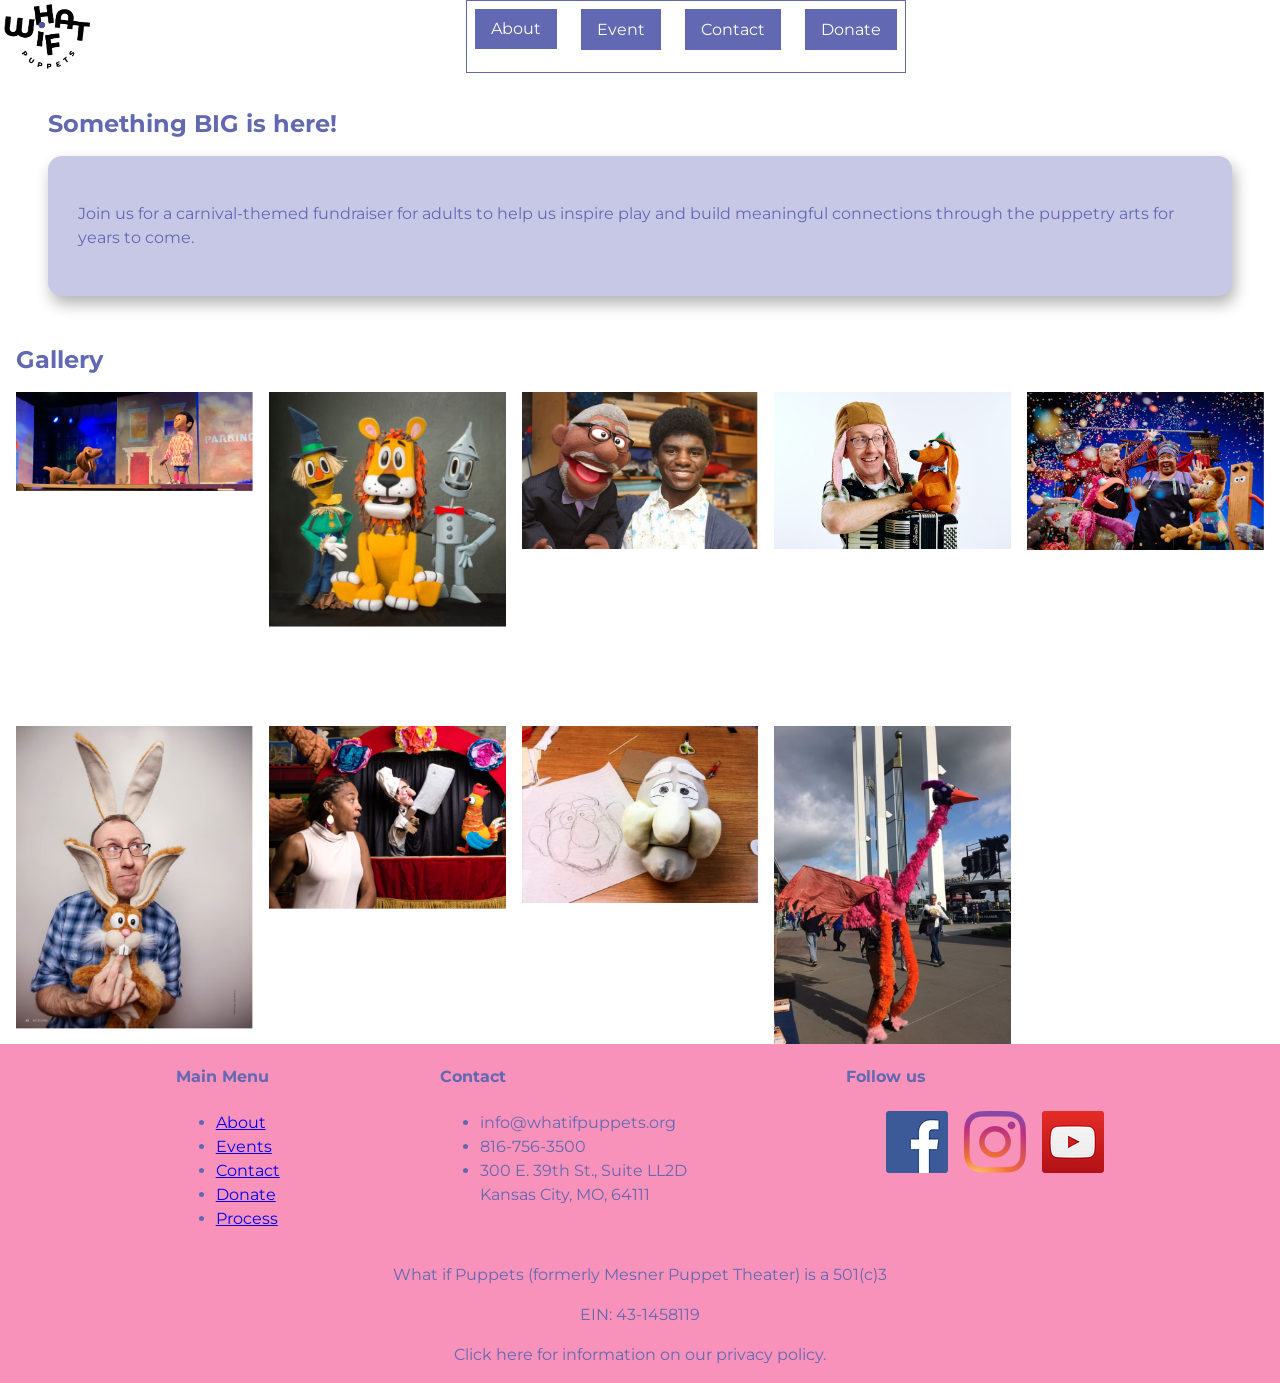
<file: Final/index.html>
<!doctype html>

<head>
  <meta name="author" content="Abby Cast" />
  <meta name="description" content="home page" />
  <meta name="viewport" content="width=device-width, initial-scale=1" />
  <link href="css/styles.css" rel="stylesheet" />
  <link rel="preconnect" href="https://fonts.googleapis.com" />
  <link rel="preconnect" href="https://fonts.gstatic.com" crossorigin />
  <link
    href="https://fonts.googleapis.com/css2?family=Montserrat:ital,wght@0,100..900;1,100..900&display=swap"
    rel="stylesheet"
  />
  <title>Home</title>
</head>
<body>
  <header class="nav-header">
    <nav class="dropdown" id="dropdown">
      <div class="nav-wrapper">
        <a href="index.html" class="nav-logo-link">
          <img src="assets/whatiflogo.avif" width="100" height="100" />
        </a>
        <button type="button" class="dropdown-toggle" id="dropdown-toggle">
          Dropdown Menu
        </button>
        <div class="dropdown-menu">
          <ul class="site-nav dropdown-items">
            <li><a href="about.html">About</a></li>
            <li><a href="event.html">Event</a></li>
            <li><a href="contact.html">Contact</a></li>
            <li><a href="donations.html">Donate</a></li>
          </ul>
        </div>
      </div>
    </nav>
  </header>
  <main>
    <article>
      <h2>Something BIG is here!</h2>
      <div class="tile">
        <p>
          Join us for a carnival-themed fundraiser for adults to help us inspire
          play and build meaningful connections through the puppetry arts for
          years to come.
        </p>
      </div>
    </article>
    <h2>Gallery</h2>
    <div class="gallery">
        <figure>
            <img src="assets/gallery1.png">
        </figure>
        <figure>
            <img src="assets/gallery2.png">
        </figure>
        <figure>
            <img src="assets/gallery3.png">
        </figure>
        <figure>
            <img src="assets/gallery4.png">
        </figure>
        <figure>
            <img src="assets/gallery5.png">
        </figure>
        <figure>
            <img src="assets/gallery6.png">
        </figure>
        <figure>
            <img src="assets/gallery7.png">
        </figure>
        <figure>
            <img src="assets/gallery8.png">
        </figure>
        <figure>
            <img src="assets/gallery9.png">
        </figure>
    </div>
  </main>
  <footer>
    <div class="footer-links">
      <div class="footer-menu">
        <h4>Main Menu</h4>
        <ul class="footer-nav-menu">
          <li><a href="about.html">About</a></li>
          <li><a href="event.html">Events</a></li>
          <li><a href="contact.html">Contact</a></li>
          <li><a href="donations.html">Donate</a></li>
          <li><a href="process.html">Process</a></li>
        </ul>
      </div>
      <div class="footer-contact">
        <h4>Contact</h4>
        <ul>
          <li>info@whatifpuppets.org</li>
          <li>816-756-3500</li>
          <li>
            300 E. 39th St., Suite LL2D <br />
            Kansas City, MO, 64111
          </li>
        </ul>
      </div>
      <div class="footer-socials">
        <h4>Follow us</h4>
        <ul class="socials-list">
          <li>
            <a href="https://www.facebook.com/whatifpuppets"
              ><img src="assets/facebook.png" alt="facebook logo"
            /></a>
          </li>
          <li>
            <a href="https://www.instagram.com/whatifpuppets/"
              ><img src="assets/instagram.png" alt="instagram logo"
            /></a>
          </li>
          <li>
            <a href="https://www.youtube.com/@WhatifPuppets"
              ><img src="assets/youtube.png" alt youtube logo
            /></a>
          </li>
        </ul>
      </div>
    </div>
    <div class="footer-legal">
      <p>What if Puppets (formerly Mesner Puppet Theater) is a 501(c)3</p>
      <p>EIN: 43-1458119</p>
      <p>Click <a>here</a> for information on our privacy policy.</p>
    </div>
  </footer>
  <script src="js/script.js"></script>
</body>
</file>
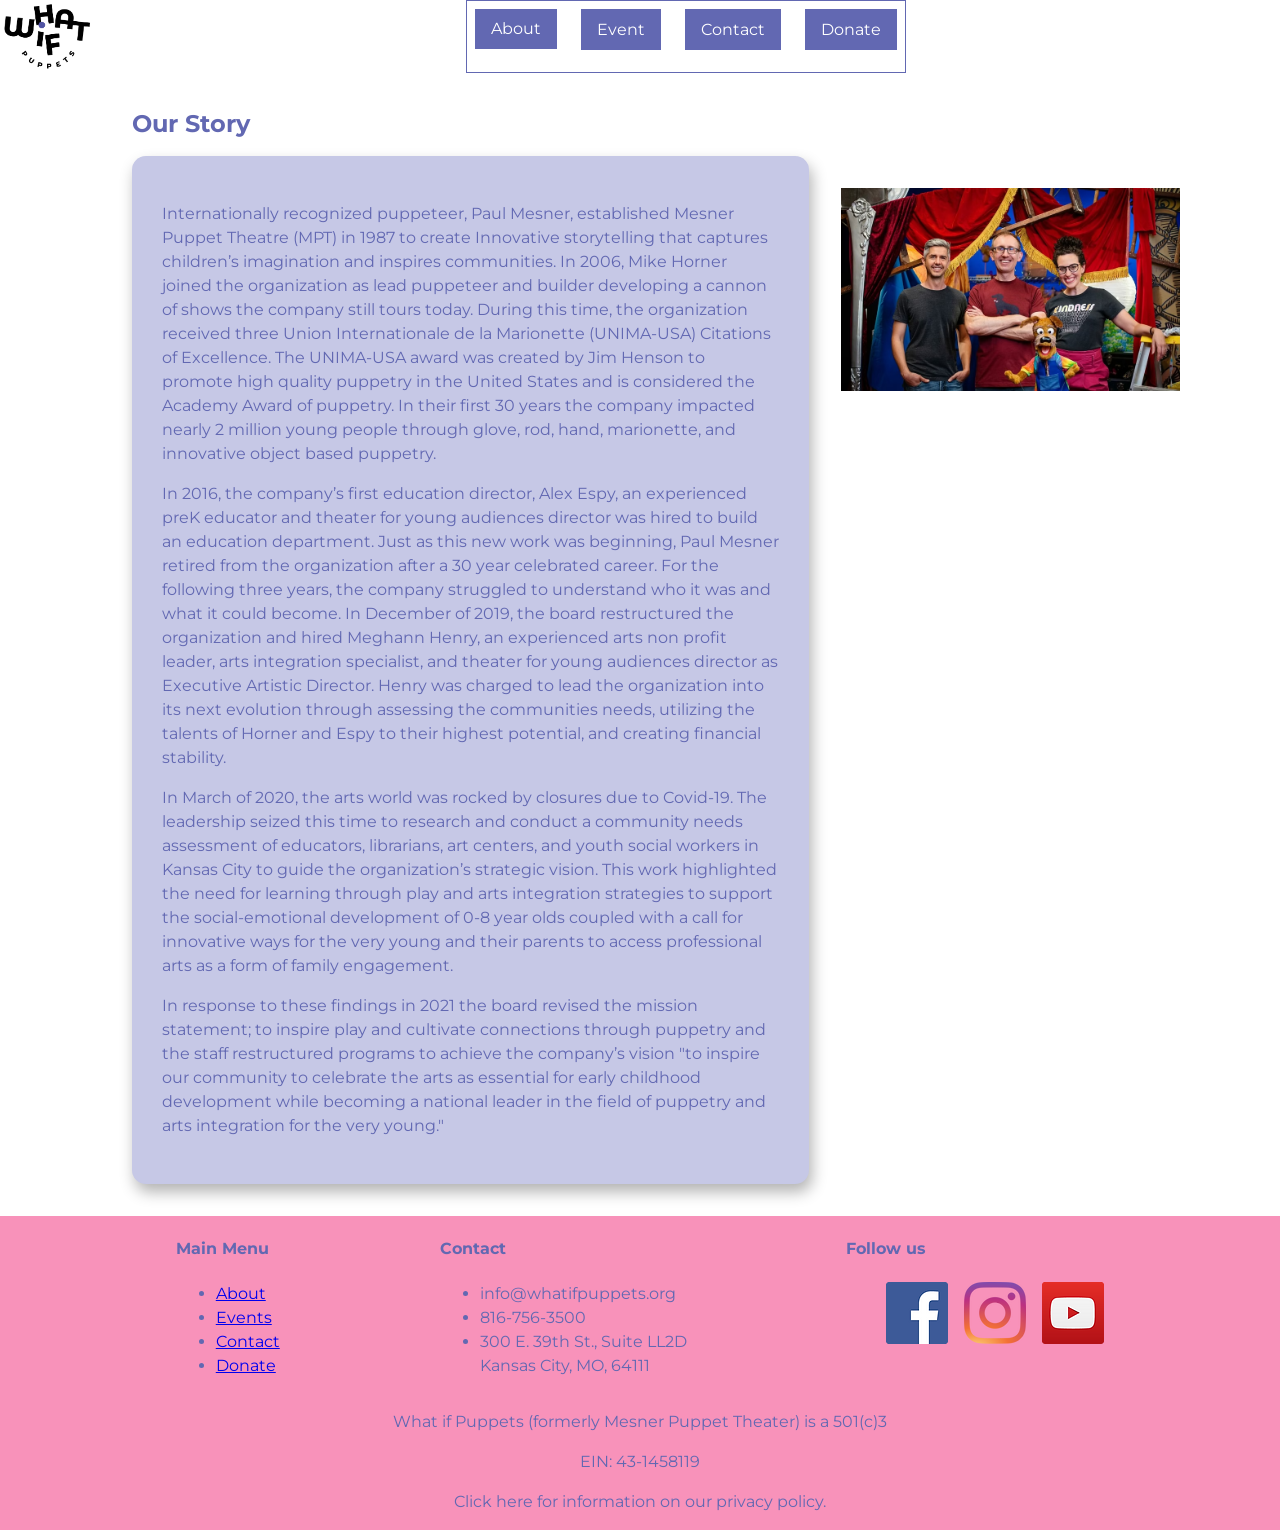
<file: Final/about.html>
<!doctype html>
<html lang="en">

<head>
  <meta name="author" content="Abby Cast" />
  <meta name="description" content="home page" />
  <meta name="viewport" content="width=device-width, initial-scale=1" />
  <meta charset="utf-8">

  <link href="css/styles.css" rel="stylesheet" />
  <link rel="preconnect" href="https://fonts.googleapis.com" />
  <link rel="preconnect" href="https://fonts.gstatic.com" crossorigin />
  <link
    href="https://fonts.googleapis.com/css2?family=Montserrat:ital,wght@0,100..900;1,100..900&display=swap"
    rel="stylesheet"
  />
  <title>About us</title>
</head>
<body>
  <header class="nav-header">
    <nav class="dropdown" id="dropdown">
      <div class="nav-wrapper">
      <a href="index.html" class="nav-logo-link">
        <img src="assets/whatiflogo.avif" alt="logo for the what if non-profit" width="100" height="100" />
      </a>
      <button type="button" class="dropdown-toggle" id="dropdown-toggle">
        Dropdown Menu
      </button>
      <div class="dropdown-menu">
        <ul class="site-nav dropdown-items">
          <li><a href="about.html">About</a></li>
          <li><a href="event.html">Event</a></li>
          <li><a href="contact.html">Contact</a></li>
          <li><a href="donations.html">Donate</a></li>
        </ul>
      </div>
      </div>
    </nav>
  </header>
  <main>
    <div class="container">
    <article>
      <h2>Our Story</h2>
      <div class="tile">
        <p>
          Internationally recognized puppeteer, Paul Mesner, established Mesner
          Puppet Theatre (MPT) in 1987 to create Innovative storytelling that
          captures children’s imagination and inspires communities. In 2006,
          Mike Horner joined the organization as lead puppeteer and builder
          developing a cannon of shows the company still tours today. During
          this time, the organization received three Union Internationale de la
          Marionette (UNIMA-USA) Citations of Excellence. The UNIMA-USA award
          was created by Jim Henson to promote high quality puppetry in the
          United States and is considered the Academy Award of puppetry. In
          their first 30 years the company impacted nearly 2 million young
          people through glove, rod, hand, marionette, and innovative object
          based puppetry.
        </p>
        <p>
          In 2016, the company’s first education director, Alex Espy, an
          experienced preK educator and theater for young audiences director was
          hired to build an education department. Just as this new work was
          beginning, Paul Mesner retired from the organization after a 30 year
          celebrated career. For the following three years, the company
          struggled to understand who it was and what it could become. In
          December of 2019, the board restructured the organization and hired
          Meghann Henry, an experienced arts non profit leader, arts integration
          specialist, and theater for young audiences director as Executive
          Artistic Director. Henry was charged to lead the organization into its
          next evolution through assessing the communities needs, utilizing the
          talents of Horner and Espy to their highest potential, and creating
          financial stability.
        </p>
        <p>
          In March of 2020, the arts world was rocked by closures due to
          Covid-19. The leadership seized this time to research and conduct a
          community needs assessment of educators, librarians, art centers, and
          youth social workers in Kansas City to guide the organization’s
          strategic vision. This work highlighted the need for learning through
          play and arts integration strategies to support the social-emotional
          development of 0-8 year olds coupled with a call for innovative ways
          for the very young and their parents to access professional arts as a
          form of family engagement.
        </p>
        <p>
          In response to these findings in 2021 the board revised the mission
          statement; to inspire play and cultivate connections through
          puppetry and the staff restructured programs to achieve the company’s
          vision "to inspire our community to celebrate the arts as essential
          for early childhood development while becoming a national leader in
          the field of puppetry and arts integration for the very young."
        </p>
      </div>
    </article>
    <aside>
      <img src="assets/aboutus4.avif" alt="placeholder">
    </aside>
    </div>
  </main>
  <footer>
  <div class="footer-links">
    <div class="footer-menu">
      <h4>Main Menu</h4>
      <ul class="footer-nav-menu">
        <li><a href="about.html">About</a></li>
        <li><a href="event.html">Events</a></li>
        <li><a href="contact.html">Contact</a></li>
        <li><a href="donations.html">Donate</a></li>
      </ul>
    </div>
    <div class="footer-contact">
      <h4>Contact</h4>
      <ul>
        <li>info@whatifpuppets.org</li>
        <li>816-756-3500</li>
        <li>
          300 E. 39th St., Suite LL2D <br />
          Kansas City, MO, 64111
        </li>
      </ul>
    </div>
    <div class="footer-socials">
      <h4>Follow us</h4>
      <ul class="socials-list">
        <li><a href="https://www.facebook.com/whatifpuppets"><img src="assets/facebook.png" alt="facebook logo"></a></li>
        <li><a href="https://www.instagram.com/whatifpuppets/"><img src="assets/instagram.png" alt="instagram logo"></a></li>
        <li><a href="https://www.youtube.com/@WhatifPuppets"><img src="assets/youtube.png" alt="youtube logo"></a></li>
      </ul>
    </div>
  </div>
    <div class="footer-legal">
      <p>What if Puppets (formerly Mesner Puppet Theater) is a 501(c)3</p>
      <p>EIN: 43-1458119</p>
      <p>Click <a>here</a> for information on our privacy policy.</p>
    </div>
  </footer>
  <script src="js/script.js"></script>
</body>
</html>
</file>
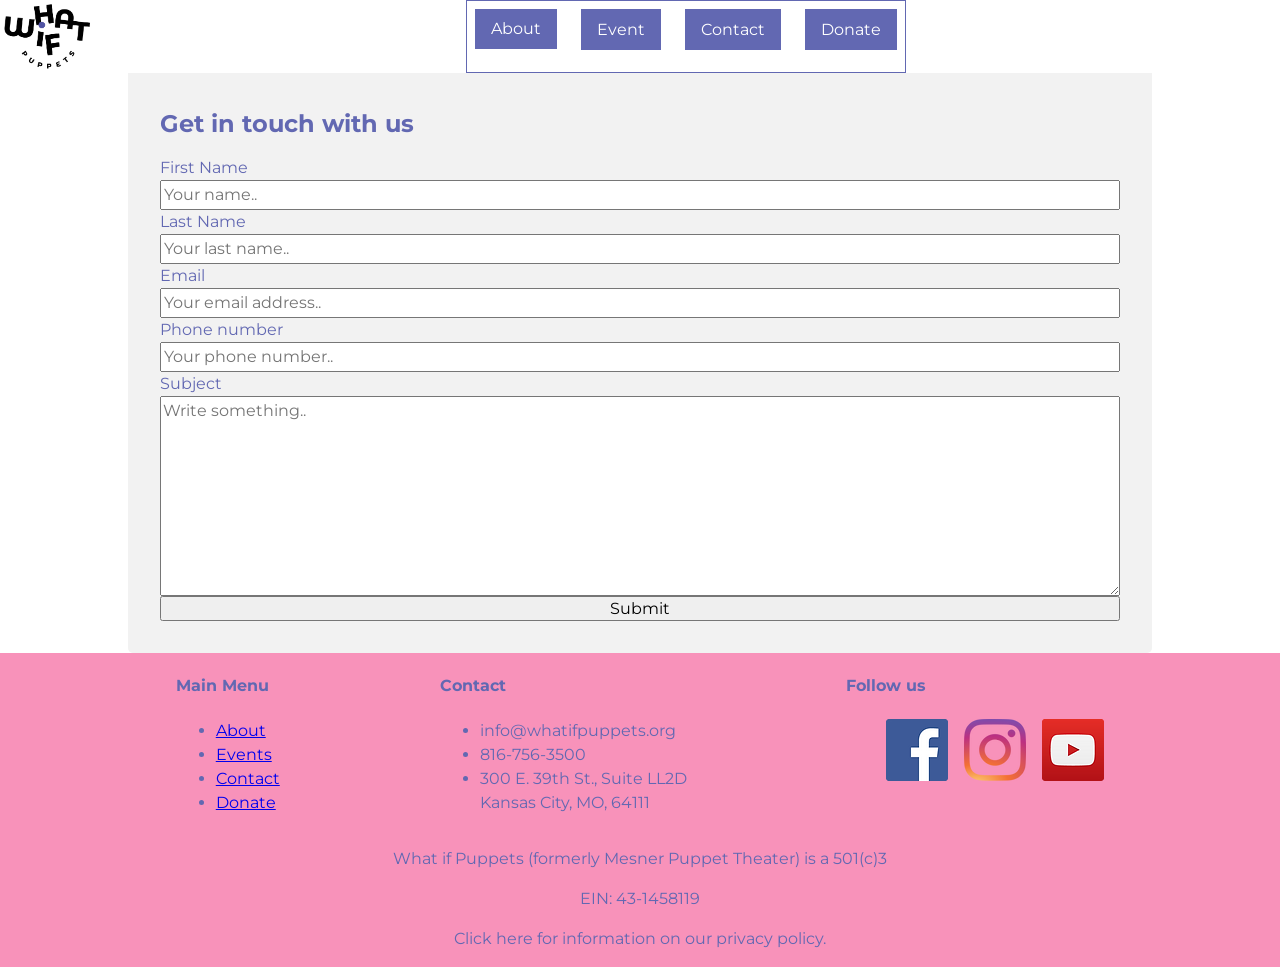
<file: Final/contact.html>
<!doctype html>
<html lang="en">
  <head>
    <meta name="author" content="Abby Cast" />
    <meta name="description" content="home page" />
    <meta name="viewport" content="width=device-width, initial-scale=1" />
    <meta charset="utf-8" />

    <link href="css/styles.css" rel="stylesheet" />
    <link rel="preconnect" href="https://fonts.googleapis.com" />
    <link rel="preconnect" href="https://fonts.gstatic.com" crossorigin />
    <link
      href="https://fonts.googleapis.com/css2?family=Montserrat:ital,wght@0,100..900;1,100..900&display=swap"
      rel="stylesheet"
    />
    <title>Contact us</title>
  </head>
  <body>
    <header class="nav-header">
      <nav class="dropdown" id="dropdown">
        <div class="nav-wrapper">
          <a href="index.html" class="nav-logo-link">
            <img
              src="assets/whatiflogo.avif"
              alt="logo for the what if non-profit"
              width="100"
              height="100"
            />
          </a>
          <button type="button" class="dropdown-toggle" id="dropdown-toggle">
            Dropdown Menu
          </button>
          <div class="dropdown-menu">
            <ul class="site-nav dropdown-items">
              <li><a href="about.html">About</a></li>
              <li><a href="event.html">Event</a></li>
              <li><a href="contact.html">Contact</a></li>
              <li><a href="donations.html">Donate</a></li>
            </ul>
          </div>
        </div>
      </nav>
    </header>
    <main>
      <div>
        <form class="contact-form">
          <h2>Get in touch with us</h2>

          <label for="first-name">First Name</label>
          <input
            type="text"
            id="first-name"
            name="first-name"
            placeholder="Your name.."
          />

          <label for="last-name">Last Name</label>
          <input
            type="text"
            id="last-name"
            name="last-name"
            placeholder="Your last name.."
          />

          <label for="email">Email</label>
          <input
            type="text"
            id="email"
            name="email"
            placeholder="Your email address.."
          />
          <label for="phone-number">Phone number</label>
          <input
            type="text"
            id="phone-number"
            name="phone-number"
            placeholder="Your phone number.."
          />

          <label for="subject">Subject</label>
          <textarea
            id="subject"
            name="subject"
            placeholder="Write something.."
            style="height: 200px"
          ></textarea>

          <input type="submit" value="Submit" />
        </form>
      </div>
    </main>
    <footer>
      <div class="footer-links">
        <div class="footer-menu">
          <h4>Main Menu</h4>
          <ul class="footer-nav-menu">
            <li><a href="about.html">About</a></li>
            <li><a href="event.html">Events</a></li>
            <li><a href="contact.html">Contact</a></li>
            <li><a href="donations.html">Donate</a></li>
          </ul>
        </div>
        <div class="footer-contact">
          <h4>Contact</h4>
          <ul>
            <li>info@whatifpuppets.org</li>
            <li>816-756-3500</li>
            <li>
              300 E. 39th St., Suite LL2D <br />
              Kansas City, MO, 64111
            </li>
          </ul>
        </div>
        <div class="footer-socials">
          <h4>Follow us</h4>
          <ul class="socials-list">
            <li>
              <a href="https://www.facebook.com/whatifpuppets"
                ><img src="assets/facebook.png" alt="facebook logo"
              /></a>
            </li>
            <li>
              <a href="https://www.instagram.com/whatifpuppets/"
                ><img src="assets/instagram.png" alt="instagram logo"
              /></a>
            </li>
            <li>
              <a href="https://www.youtube.com/@WhatifPuppets"
                ><img src="assets/youtube.png" alt youtube logo
              /></a>
            </li>
          </ul>
        </div>
      </div>
      <div class="footer-legal">
        <p>What if Puppets (formerly Mesner Puppet Theater) is a 501(c)3</p>
        <p>EIN: 43-1458119</p>
        <p>Click <a>here</a> for information on our privacy policy.</p>
      </div>
    </footer>
    <script src="js/script.js"></script>
  </body>
</html>
</file>
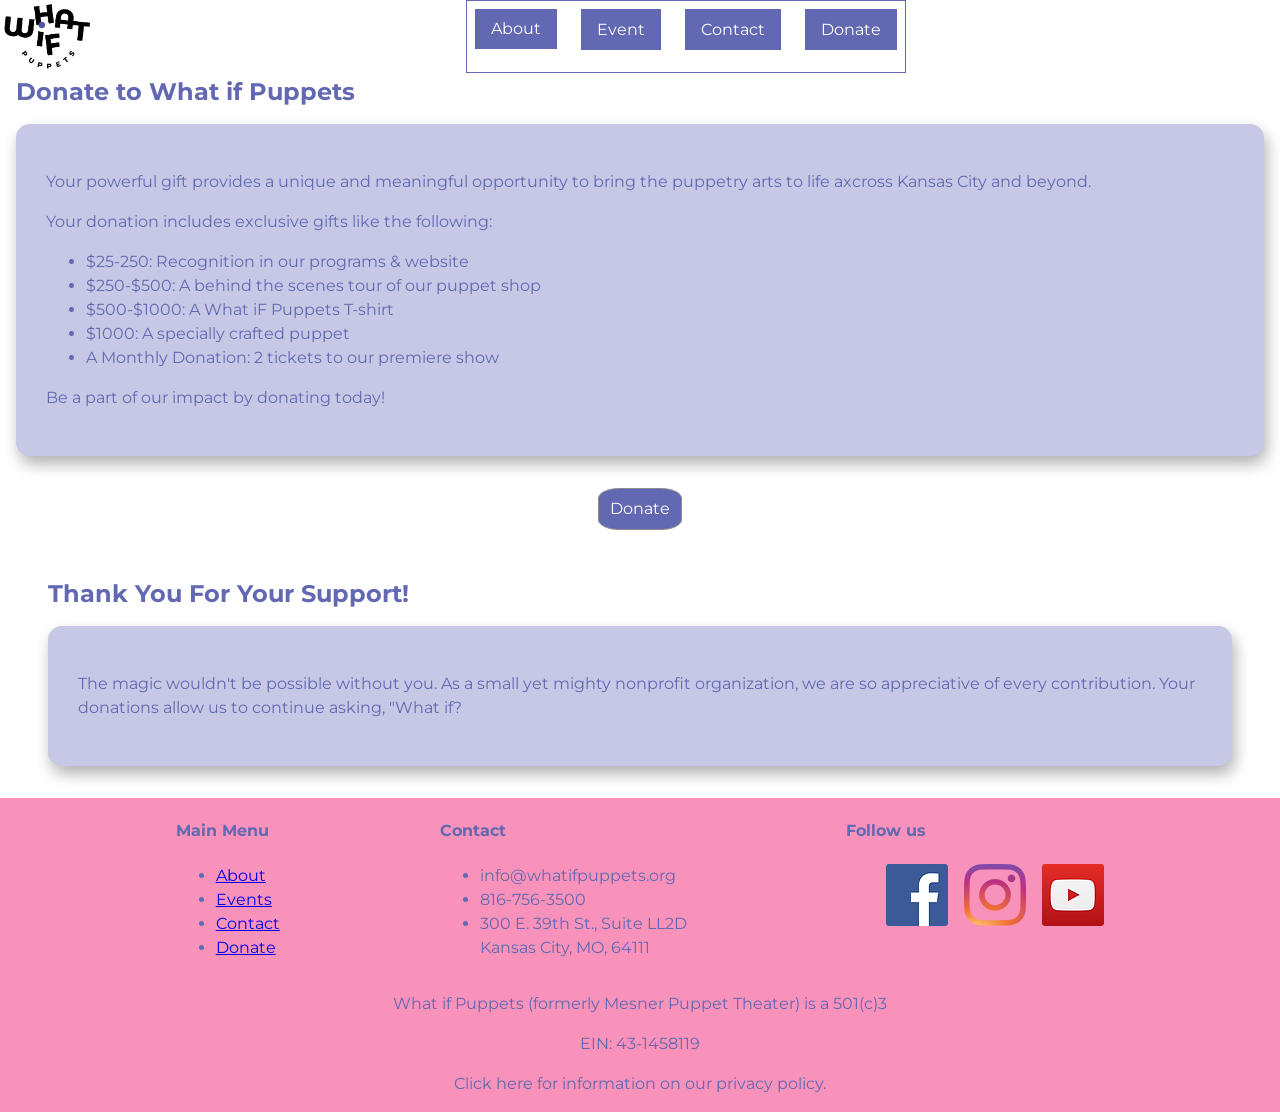
<file: Final/donations.html>
<!doctype html>
<html lang="en">

<head>
  <meta name="author" content="Abby Cast" />
  <meta name="description" content="home page" />
  <meta name="viewport" content="width=device-width, initial-scale=1" />
  <meta charset="utf-8">

  <link href="css/styles.css" rel="stylesheet" />
  <link rel="preconnect" href="https://fonts.googleapis.com" />
  <link rel="preconnect" href="https://fonts.gstatic.com" crossorigin />
  <link
    href="https://fonts.googleapis.com/css2?family=Montserrat:ital,wght@0,100..900;1,100..900&display=swap"
    rel="stylesheet"
  />
  <title>Donate</title>
</head>
<body>
  <header class="nav-header">
    <nav class="dropdown" id="dropdown">
      <div class="nav-wrapper">
      <a href="index.html" class="nav-logo-link">
        <img src="assets/whatiflogo.avif" alt="logo for the what if non-profit" width="100" height="100" />
      </a>
      <button type="button" class="dropdown-toggle" id="dropdown-toggle">
        Dropdown Menu
      </button>
      <div class="dropdown-menu">
        <ul class="site-nav dropdown-items">
          <li><a href="about.html">About</a></li>
          <li><a href="event.html">Event</a></li>
          <li><a href="contact.html">Contact</a></li>
          <li><a href="donations.html">Donate</a></li>
        </ul>
      </div>
      </div>
    </nav>
  </header>
  <main>
      <h2>Donate to What if Puppets</h2>
      <div class="tile">
      <p>
        Your powerful gift provides a unique and meaningful opportunity to bring
        the puppetry arts to life axcross Kansas City and beyond.
      </p>
      <p>Your donation includes exclusive gifts like the following:</p>
      <ul>
        <li>$25-250: Recognition in our programs & website</li>
        <li>$250-$500: A behind the scenes tour of our puppet shop</li>
        <li>$500-$1000: A What iF Puppets T-shirt</li>
        <li>$1000: A specially crafted puppet</li>
        <li>A Monthly Donation: 2 tickets to our premiere show</li>
      </ul>
      <p>Be a part of our impact by donating today!</p>
      </div>
      <div class="primary-button">
      <button class="donate-button">Donate</button>
      </div>
      <article>
        <h2>Thank You For Your Support!</h2>
        <div class="tile">
        <p>
          The magic wouldn't be possible without you. As a small yet mighty
          nonprofit organization, we are so appreciative of every contribution.
          Your donations allow us to continue asking, "What if?
        </p>
        </div>
      </article>
  </main>
    <footer>
  <div class="footer-links">
    <div class="footer-menu">
      <h4>Main Menu</h4>
      <ul class="footer-nav-menu">
        <li><a href="about.html">About</a></li>
        <li><a href="event.html">Events</a></li>
        <li><a href="contact.html">Contact</a></li>
        <li><a href="donations.html">Donate</a></li>
      </ul>
    </div>
    <div class="footer-contact">
      <h4>Contact</h4>
      <ul>
        <li>info@whatifpuppets.org</li>
        <li>816-756-3500</li>
        <li>
          300 E. 39th St., Suite LL2D <br />
          Kansas City, MO, 64111
        </li>
      </ul>
    </div>
    <div class="footer-socials">
      <h4>Follow us</h4>
      <ul class="socials-list">
        <li><a href="https://www.facebook.com/whatifpuppets"><img src="assets/facebook.png" alt="facebook logo"></a></li>
        <li><a href="https://www.instagram.com/whatifpuppets/"><img src="assets/instagram.png" alt="instagram logo"></a></li>
        <li><a href="https://www.youtube.com/@WhatifPuppets"><img src="assets/youtube.png" alt youtube logo></a></li>
      </ul>
    </div>
  </div>
    <div class="footer-legal">
      <p>What if Puppets (formerly Mesner Puppet Theater) is a 501(c)3</p>
      <p>EIN: 43-1458119</p>
      <p>Click <a>here</a> for information on our privacy policy.</p>
    </div>
  </footer>
  <script src="js/script.js"></script>
</body>
</file>
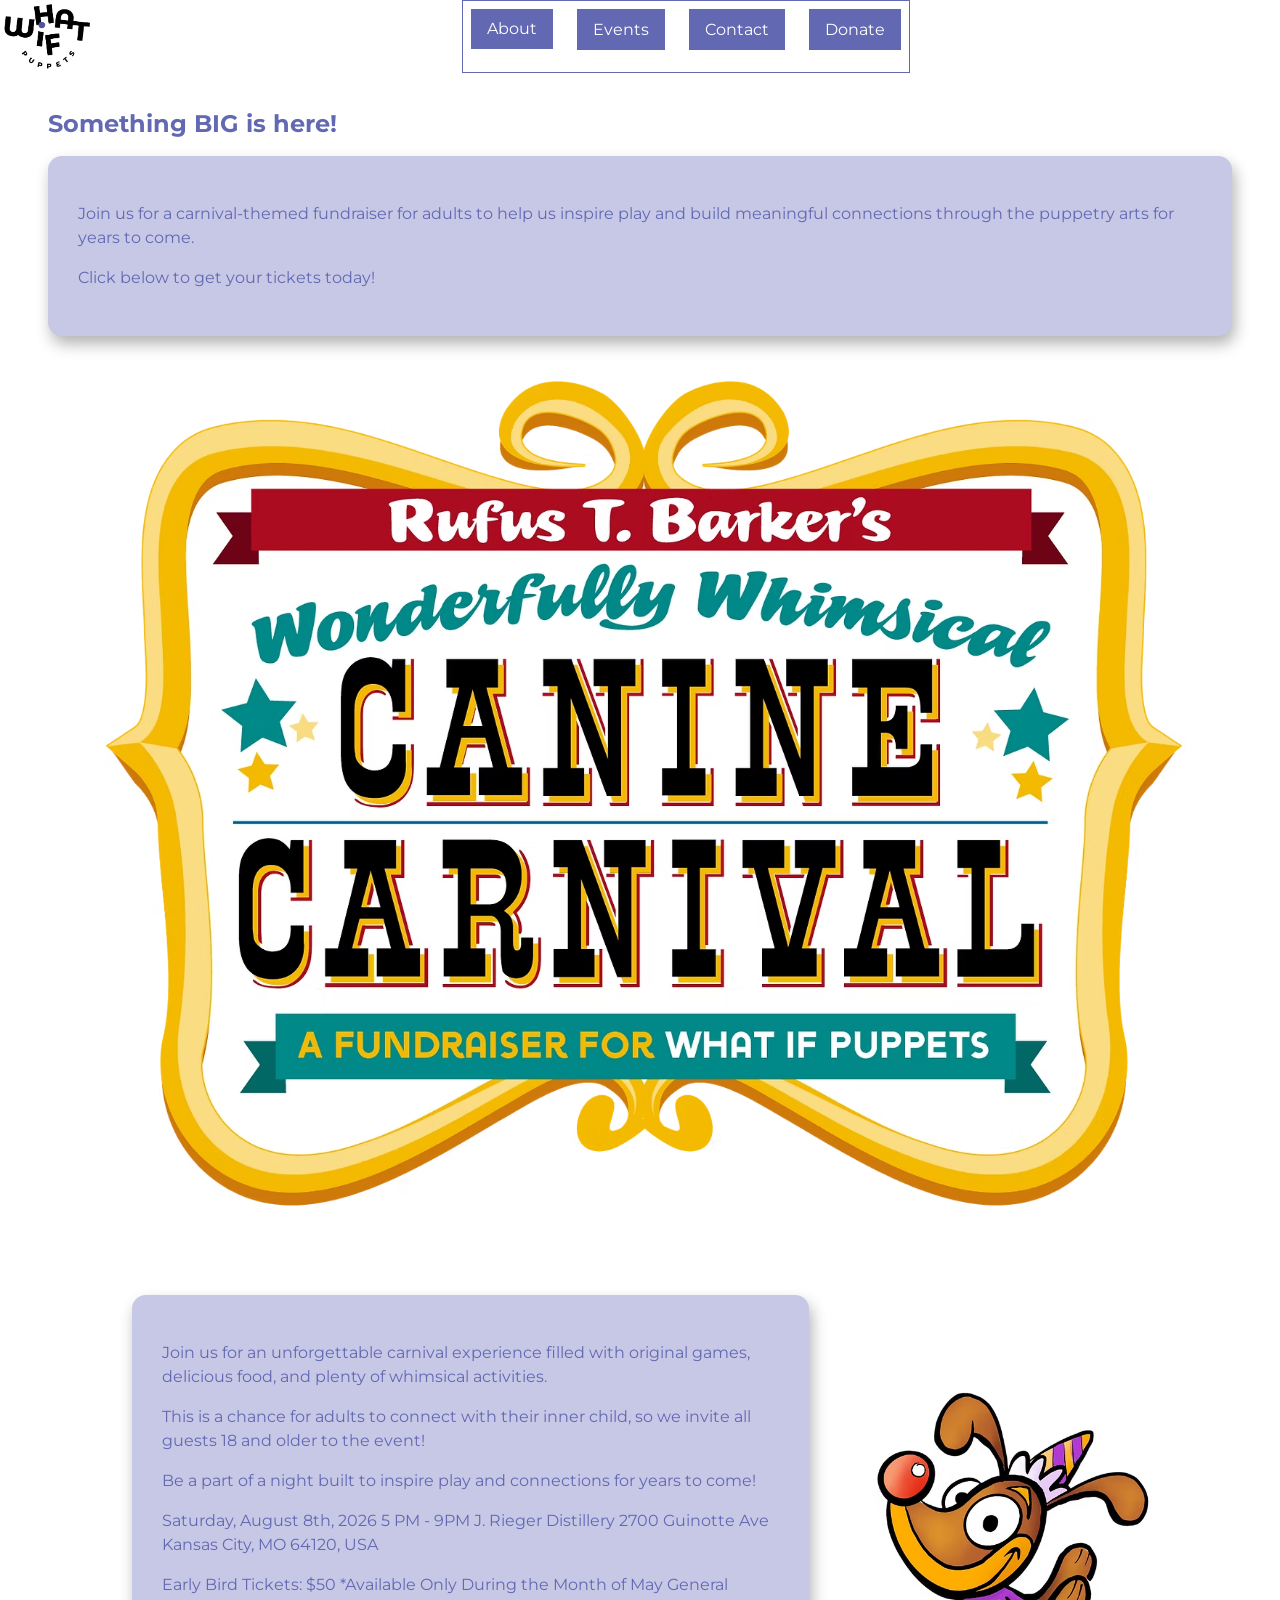
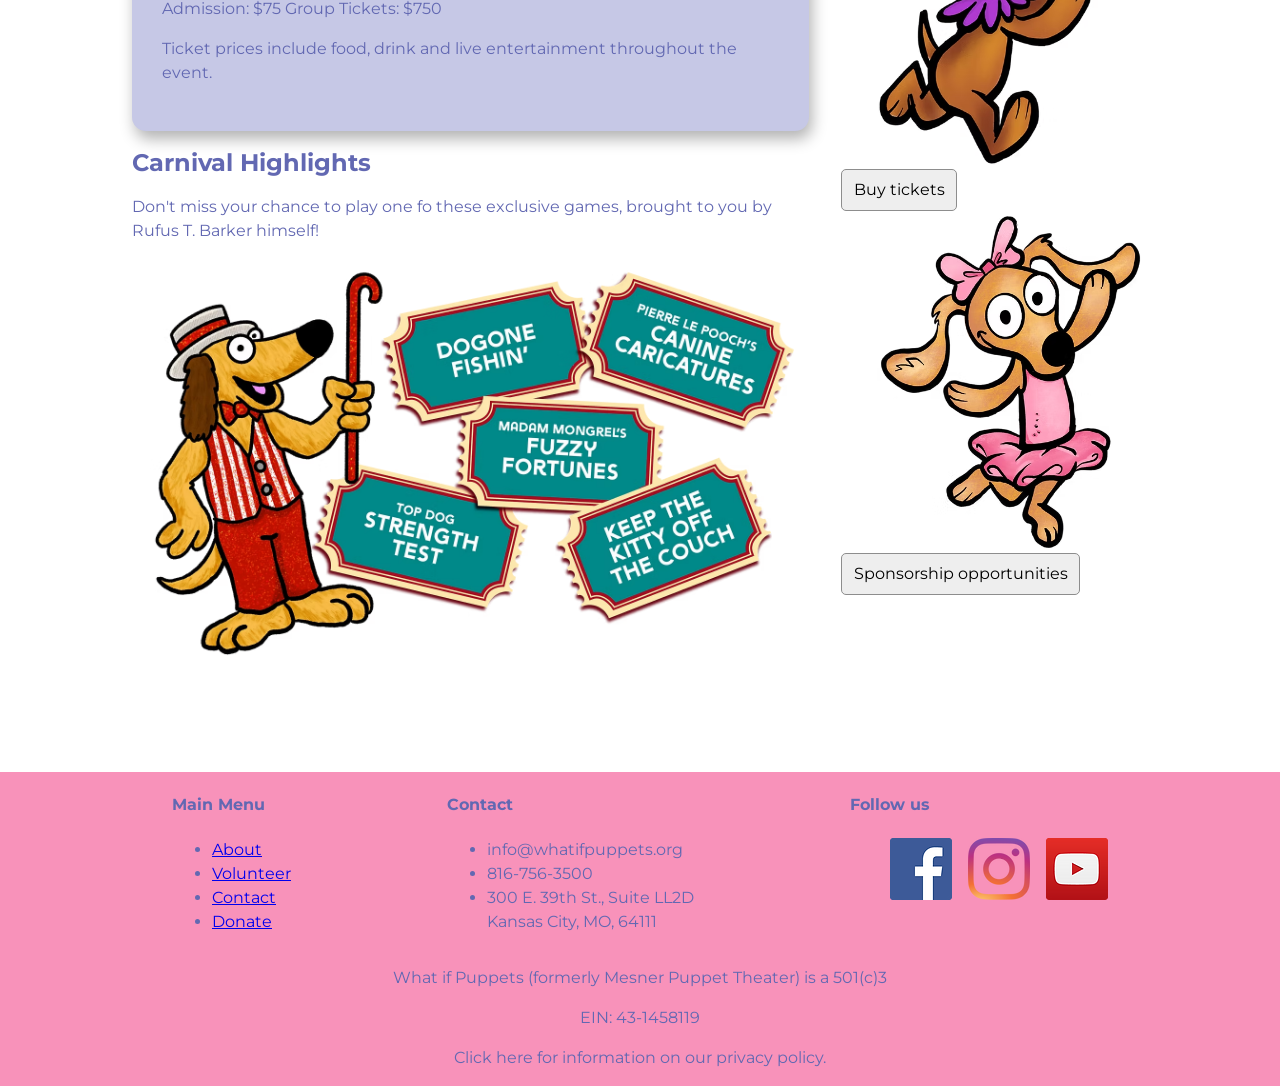
<file: Final/event.html>
<!doctype html>

<head>
  <meta name="author" content="Abby Cast" />
  <meta name="description" content="home page" />
  <meta name="viewport" content="width=device-width, initial-scale=1" />
  <link href="css/styles.css" rel="stylesheet" />
  <link rel="preconnect" href="https://fonts.googleapis.com" />
  <link rel="preconnect" href="https://fonts.gstatic.com" crossorigin />
  <link
    href="https://fonts.googleapis.com/css2?family=Montserrat:ital,wght@0,100..900;1,100..900&display=swap"
    rel="stylesheet"
  />
  <title>Events</title>
</head>
<body>
  <header class="nav-header">
    <nav class="dropdown" id="dropdown">
      <div class="nav-wrapper">
        <a href="index.html" class="nav-logo-link">
          <img src="assets/whatiflogo.avif" width="100" height="100" />
        </a>
        <button type="button" class="dropdown-toggle" id="dropdown-toggle">
          Dropdown Menu
        </button>
        <div class="dropdown-menu">
          <ul class="site-nav dropdown-items">
            <li><a href="about.html">About</a></li>
            <li><a href="event.html">Events</a></li>
            <li><a href="contact.html">Contact</a></li>
            <li><a href="donations.html">Donate</a></li>
          </ul>
        </div>
      </div>
    </nav>
  </header>
  <main>
    <article>
      <h2>Something BIG is here!</h2>
      <div class="tile">
        <p>
          Join us for a carnival-themed fundraiser for adults to help us inspire
          play and build meaningful connections through the puppetry arts for
          years to come.
        </p>
        <p>Click below to get your tickets today!</p>
      </div>
      <img src="assets/carnivalad.avif" alt="carnival advertisement" />
    </article>
    <div class="container">
      <article>
        <div class="tile">
          <p>
            Join us for an unforgettable carnival experience filled with
            original games, delicious food, and plenty of whimsical activities.
          </p>
          <p>
            This is a chance for adults to connect with their inner child, so we
            invite all guests 18 and older to the event!
          </p>
          <p>
            Be a part of a night built to inspire play and connections for years
            to come!
          </p>
          <p>
            Saturday, August 8th, 2026 5 PM - 9PM J. Rieger Distillery 2700
            Guinotte Ave Kansas City, MO 64120, USA
          </p>
          <p>
            Early Bird Tickets: $50 *Available Only During the Month of May
            General Admission: $75 Group Tickets: $750
          </p>
          <p>
            Ticket prices include food, drink and live entertainment throughout
            the event.
          </p>
        </div>
                <h2>Carnival Highlights</h2>
        <p>
          Don't miss your chance to play one fo these exclusive games, brought
          to you by Rufus T. Barker himself!
        </p>
        <img src="assets/carnivalgames.avif" />
      </article>
    
    <aside>
      <img src="assets/carnivaldog1.avif" />
      <button>Buy tickets</button>
      <img src="assets/carnivaldog2.avif" />
      <button>Sponsorship opportunities</button>
    </aside>
    </div>
    <div>
      <article>

      </article>
    </div>
    <div></div>
  </main>
  <footer>
    <div class="footer-links">
      <div class="footer-menu">
        <h4>Main Menu</h4>
        <ul class="footer-nav-menu">
          <li><a href="about.html">About</a></li>
          <li><a href="volunteer.html">Volunteer</a></li>
          <li><a href="contact.html">Contact</a></li>
          <li><a href="donations.html">Donate</a></li>
        </ul>
      </div>
      <div class="footer-contact">
        <h4>Contact</h4>
        <ul>
          <li>info@whatifpuppets.org</li>
          <li>816-756-3500</li>
          <li>
            300 E. 39th St., Suite LL2D <br />
            Kansas City, MO, 64111
          </li>
        </ul>
      </div>
      <div class="footer-socials">
        <h4>Follow us</h4>
        <ul class="socials-list">
          <li>
            <a href="https://www.facebook.com/whatifpuppets"
              ><img src="assets/facebook.png" alt="facebook logo"
            /></a>
          </li>
          <li>
            <a href="https://www.instagram.com/whatifpuppets/"
              ><img src="assets/instagram.png" alt="instagram logo"
            /></a>
          </li>
          <li>
            <a href="https://www.youtube.com/@WhatifPuppets"
              ><img src="assets/youtube.png" alt youtube logo
            /></a>
          </li>
        </ul>
      </div>
    </div>
    <div class="footer-legal">
      <p>What if Puppets (formerly Mesner Puppet Theater) is a 501(c)3</p>
      <p>EIN: 43-1458119</p>
      <p>Click <a>here</a> for information on our privacy policy.</p>
    </div>
  </footer>
  <script src="js/script.js"></script>
</body>
</file>
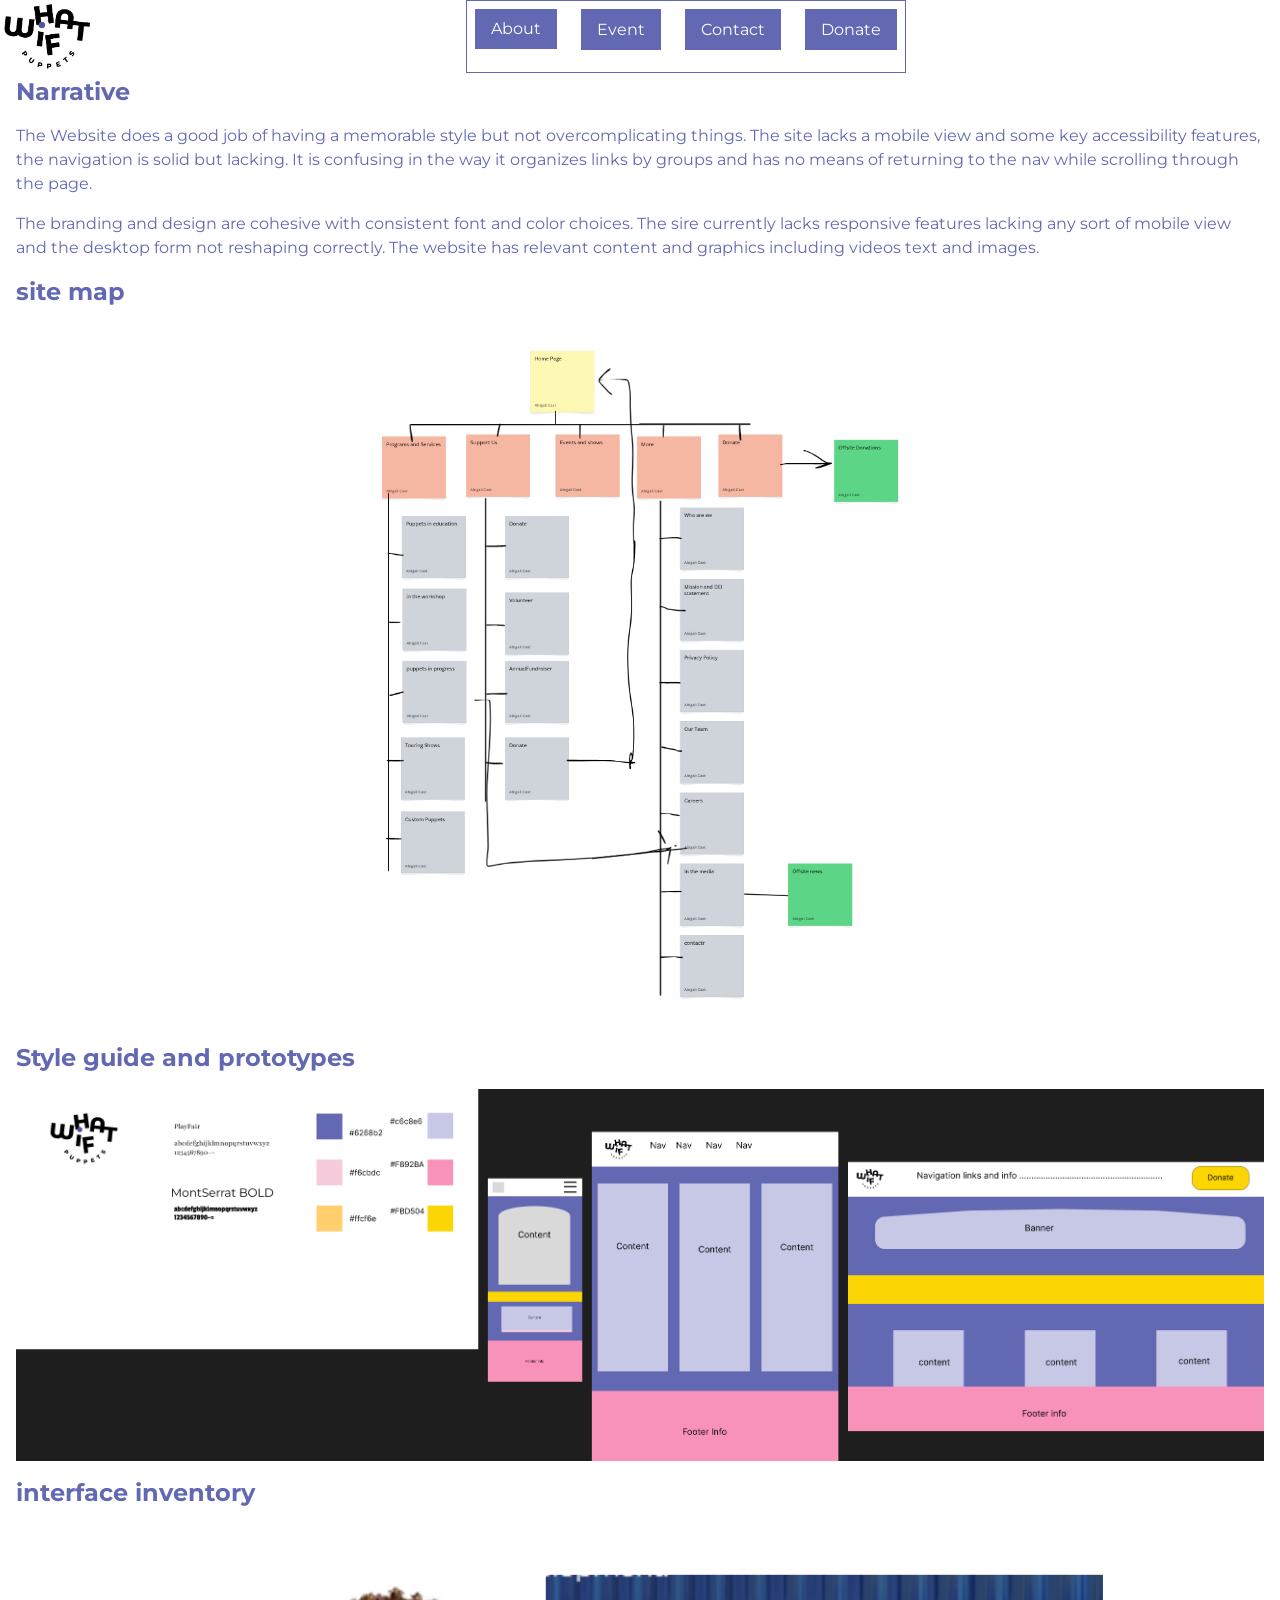
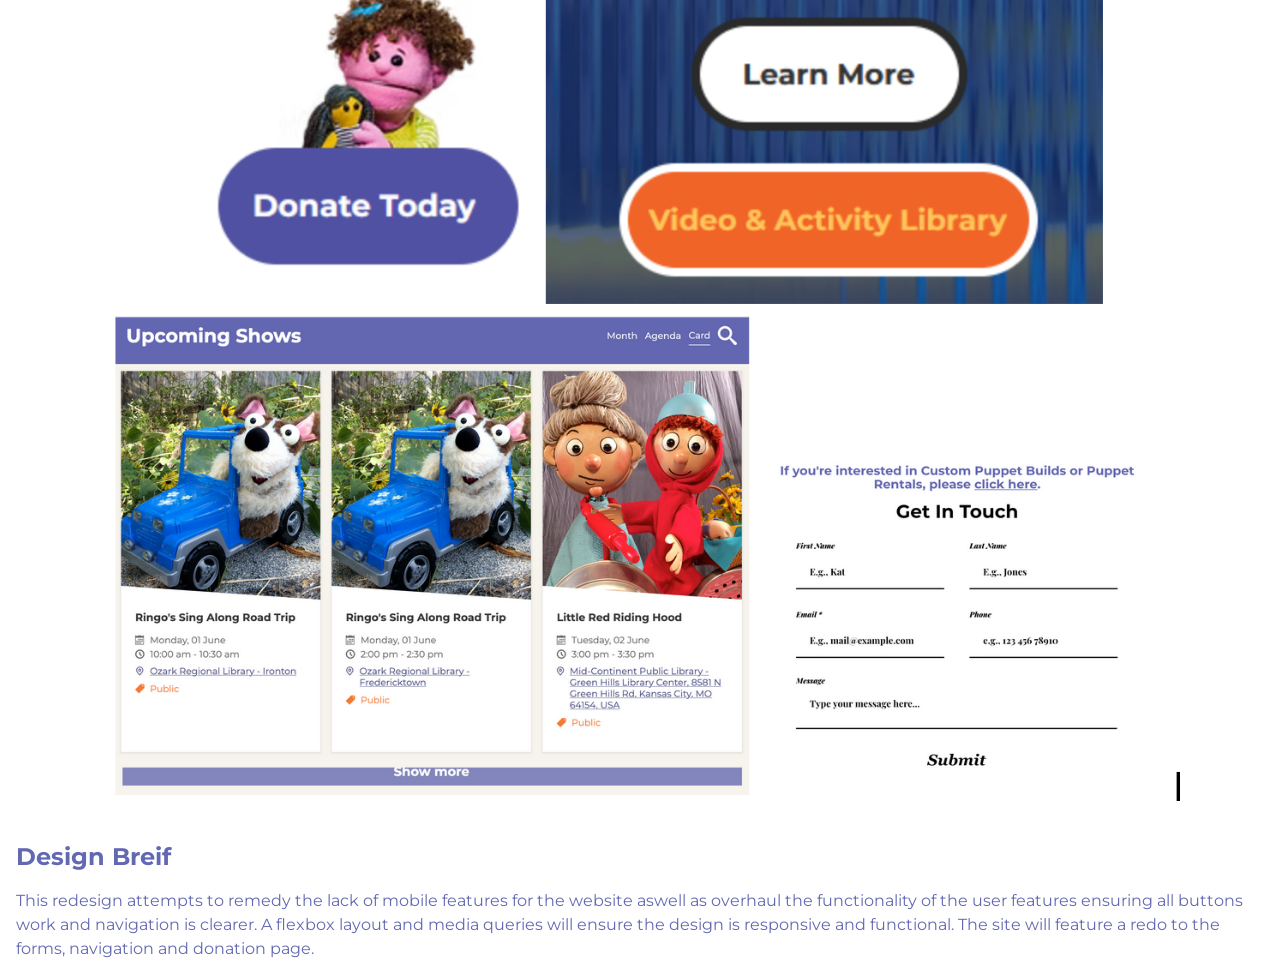
<file: Final/process.html>
<!doctype html>
<html lang="en">

<head>
  <meta name="author" content="Abby Cast" />
  <meta name="description" content="home page" />
  <meta name="viewport" content="width=device-width, initial-scale=1" />
  <meta charset="utf-8">

  <link href="css/styles.css" rel="stylesheet" />
  <link rel="preconnect" href="https://fonts.googleapis.com" />
  <link rel="preconnect" href="https://fonts.gstatic.com" crossorigin />
  <link
    href="https://fonts.googleapis.com/css2?family=Montserrat:ital,wght@0,100..900;1,100..900&display=swap"
    rel="stylesheet"
  />
  <title>Process</title>
</head>
<body>
  <header class="nav-header">
    <nav class="dropdown" id="dropdown">
      <div class="nav-wrapper">
      <a href="index.html" class="nav-logo-link">
        <img src="assets/whatiflogo.avif" alt="logo for the what if non-profit" width="100" height="100" />
      </a>
      <button type="button" class="dropdown-toggle" id="dropdown-toggle">
        Dropdown Menu
      </button>
      <div class="dropdown-menu">
        <ul class="site-nav dropdown-items">
          <li><a href="about.html">About</a></li>
          <li><a href="event.html">Event</a></li>
          <li><a href="contact.html">Contact</a></li>
          <li><a href="donations.html">Donate</a></li>
        </ul>
      </div>
      </div>
    </nav>
  </header>
  <main>
    <h2>Narrative</h2>
    <p>	The Website does a good job of having a memorable style but not overcomplicating things. The site lacks a mobile view and some key accessibility features, the navigation is solid but lacking. It is confusing in the way it organizes links by groups and has no means of returning to the nav while scrolling through the page. </p>
    <p>	The branding and design are cohesive with consistent font and color choices. The sire currently lacks responsive features lacking any sort of mobile view and the desktop form not reshaping correctly. The website has relevant content and graphics including videos text and images. </p>
    <h2>site map</h2>
    <img src="assets/Home Page.png">
    <h2>Style guide and prototypes</h2>
    <img src="assets/WhatifStyle.png">
    <h2>interface inventory</h2>
    <img src="assets/interfaceinventory.png">
    <h2>Design Breif</h2>
    <p>This redesign  attempts to remedy the lack of mobile features for the website aswell as overhaul the functionality of the user features ensuring all buttons work and navigation is clearer. A flexbox layout and media queries will ensure the design is responsive and functional. The site will feature a redo to the forms, navigation and donation page.</p>
</p>
</main>
</body>
<footer>
  <div></div>
</footer>
</file>
<file: Final/css/styles.css>
/*  Abby Cast 05/10/26 Subject: Web122 Final */
@layer reset, theme, global, layout, modules, utilities;

@layer reset {
  *,
  *::before,
  *::after {
    box-sizing: border-box;
  }

  body {
    margin: unset;
  }

  button,
  input,
  textarea,
  select {
    font: inherit;
  }

  img,
  picture,
  svg,
  canvas {
    display: block;
    max-inline-size: 100%;
    height: auto;
  }
  html {
    margin: 0;
    padding: 0;
    border: 0;
    font-size: 100%;
    font: inherit;
    vertical-align: baseline;
  }
  @media (prefers-reduced-motion: reduce) {
    *,
    *::before,
    *::after {
      animation-duration: 0.01ms !important;
      animation-iteration-count: 1 !important;
      transition-duration: 0.01ms !important;
      scroll-behavior: auto !important;
    }
  }
}
@layer theme {
  :root {
    --primary-color: #6268b2;
    --primary-accent: #c6c8e6;
    --secondary-color: #f6cbdc;
    --secondary-color-accent: #f892ba;
    --accent-color-1: #ffcf6e;
    --accent-color-2: #fbd504;
    --font-main: "Helvetica Neue", "Nimbus Sans", Arial, sans-serif;
    --font-heading: Georgia, sans-serif;
    --gap-size: 1.5rem;
  }
  @font-face {
    .montserrat {
      font-family: "Montserrat", sans-serif;
      font-optical-sizing: auto;
      font-weight: 400;
      font-style: normal;
    }
  }
}
@layer global {
  body {
    color: var(--primary-color);
    display: flex;
    flex-direction: column;
    font-family: "Montserrat";
    font-size: 1rem;
    line-height: 1.5rem;
    margin: 0;
    min-height: 100vh;
    text-align: left;
  }

main {
  flex: 1;
  padding-right: 16px;
  padding-left: 16px;
  margin-right: auto;
  margin-left: auto;
  margin-top: 60px;
}
footer {
  flex: 1;
  padding-right: 16px;
  padding-left: 16px;
  margin-right: auto;
  margin-left: auto;
  background-color: var(--secondary-color-accent);
}
img{
      width: 100%;
  height: auto;
}
}
@layer layout {
  .footer-menu {
    flex-flow: column;
  }
  .container {
max-inline-size: 1080px;
margin-inline: auto;
}
  .nav-header {
    position: fixed;
    background-color: white;
    width: 100%;
    z-index: 100;
    height: auto;
  }

button {
  padding: 0.5em 0.7em;
  border: 1px solid #8d8d8d;
  background-color: #eee;
  border-radius: 5px;
  cursor: pointer;
}
.menu {
  position: relative;
}
.dropdown {
  position: relative;
}
.dropdown-toggle {
  position: absolute;
  top: 0.2em;
  right: 0.1em;
  border: 0;
  background-color: transparent;
  font-size: 3em;
  width: 1em;
  height: 1em;
  line-height: 0.4;
  text-indent: 5em;
  white-space: nowrap;
  overflow: hidden;
  z-index: 1001;
  color: #6268b2;
}

.dropdown-toggle::after {
  position: absolute;
  top: 0.6em;
  left: 0.2em;
  display: block;
  content: "\2261";
  text-indent: 0;
}
.dropdown-menu {
  display: none;
  z-index: 101;
  position: absolute;
  right: 0;
  width: 100%;
  margin: 0;
}

.dropdown-items {
  padding-inline-start: 0;
  margin: 0;
  list-style-type: none;
  border: 1px solid var(--primary-color);
}

.dropdown-items > li + li {
  border-top: 1px solid var(--primary-color);
}
.dropdown-items > li > a {
  display: block;
  padding: 0.5em 1.5em;
  background-color: white;
  color: var(--foreground-color-1);
  text-decoration: none;
}

.dropdown-items > li > a:hover {
  background-color: var(--primary-color);
}
  @media (min-width: 650px) {
    .dropdown-toggle {
      display: none;
    }
    .nav-wrapper {
        display: flex;
    }
    .site-nav {
      display: flex;
      flex-flow: row;
      gap: var(--gap-size);
      margin: 0;
      padding: 0.5em;
      list-style-type: none;
      justify-content: center;
    }
    
    .site-nav > li > a {
      display: block;
      padding: 0.5em 1em;
      background-color: var(--primary-color);
      color: white;
      text-decoration: none;
    }
    .dropdown-menu {
      position: relative;
      display: flex;
      top: auto;
      right: auto;
      justify-content: center;
    }
    .container {
        display: flex;
        flex-flow: row;
    }
    article{
        flex: 2;
        padding: 2em;
    }
    aside{
        flex: 1;
        margin-top: 8em;
    }
    .dropdown {
      display: block;
      justify-content: right;
    }
    footer{
        margin-right: 0;
        margin-left: 0;
    }
    .footer-links{
        display: flex;
        flex-flow: row;
        justify-content: space-evenly;
    }
    .container > img {
        height: auto;
    }
  }
  .footer-legal{
    text-align: center;
  }
}
@layer modules {
  .tile {
    background-color: var(--primary-accent);
    border-radius: 0.875rem;
    box-shadow: 3px 8px 15px rgb(0 0 0 / 0.3);
    padding: 1.875rem;
  }
  .socials-list{
    display: flex;
    flex-flow: row;
    justify-content: left;
    gap: 16px;
  }
  .primary-button{
    display: flex;
    justify-content: center;
    margin-top: 2em;
  }
  .donate-button{
    background-color: var(--primary-color);
    border-radius: 25%;
    color: white;
  }
  .donation-tile{
    background-color: rgb(255, 255, 255);
    margin: 16em;
  }
  .gallery {
display: grid;
grid-template-columns: repeat(auto-fill, minmax(200px, 1fr));
grid-auto-rows: 1fr;
grid-gap: 1em;
grid-auto-flow: dense;
  }
  .gallery > figure {
margin: 0;
  }
  .contact-form{
    border-radius: 5px;
  background-color: #f2f2f2;
  padding: 2em;
  display: flex;
  flex-flow:column;
  width: 80vw;
  }
  .footer-socials > ul{
    list-style: none;
  }
  .nav-logo-link > img{
    width: 100px;
    height: auto;
  }

}
@layer utilities {
  .dropdown.is-open .dropdown-menu {
    display: block;
  }

  .hidden {
    display: none;
  }
}
</file>
